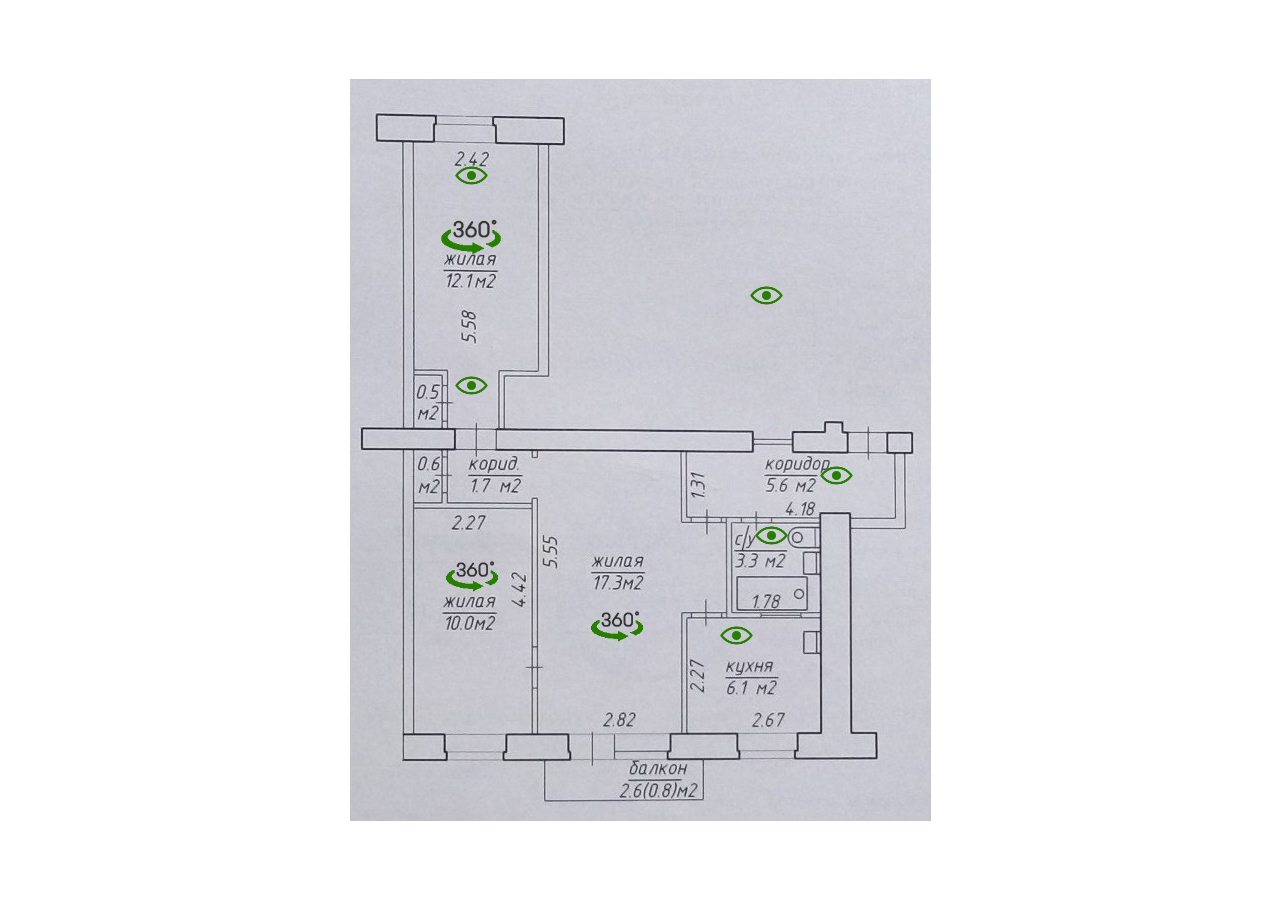
<file: index.html>
﻿<!DOCTYPE html>
<html>
<head>
    <meta http-equiv="Content-Type" content="text/html; charset=utf-8">
    <title>План квартиры</title>
    <link href="styles.css" rel="stylesheet" type="text/css" media="all"/>
</head>
<body>

    <div id="mainImage" class="centeredImage">
        <img src="photo/1.jpg" />
        <a href="http://photosynth.net/preview/view/79027d31-35a5-4488-9b17-ddb88374dc59" id="updatedRoom" title="Панорама комнаты с евроремонтом"><img src="360_icon.png" style=" position: absolute;  top: 138px; left: 90px; height: 38px;" class="activeImage" /></a>
        <a href="http://photosynth.net/preview/view/3bc888a1-1a7b-4679-87a9-68c875fb4fa6" id="smallRoom" title="Панорама комнаты"><img src="360_icon.png" style=" position: absolute;  top: 480px; left: 95px;" class="activeImage" /></a>
        <a href="http://photosynth.net/preview/view/ec8c8973-3af0-490a-82e0-374998fcf8e6" id="centralRoom" title="Панорама центральной комнаты"><img src="360_icon.png" style=" position: absolute;  top: 530px; left: 240px;" class="activeImage" /></a>
        <a href="corridor.html" id="corridor" title="Коридор"><img src="eye.png" style=" position: absolute;  top: 380px; left: 470px;" class="activeImage" /></a>
        <a href="bath.html" id="bath" title="Санузел"><img src="eye.png" style=" position: absolute;  top: 440px; left: 405px;" class="activeImage" /></a>
        <a href="kitchen.html" id="kitchen" title="Кухня"><img src="eye.png" style=" position: absolute;  top: 540px; left: 370px;" class="activeImage" /></a>
        <a href="updated.html" id="updated" title="Комната с евроремонтом"><img src="eye.png" style=" position: absolute;  top: 80px; left: 105px;" class="activeImage" /></a>
        <a href="updated-door.html" id="updated-door" title="Комната с евроремонтом"><img src="eye.png" style=" position: absolute;  top: 290px; left: 105px;" class="activeImage" /></a>
        <a href="out.html" id="updated-door" title="Экстерьер"><img src="eye.png" style=" position: absolute;  top: 200px; left: 400px;" class="activeImage" /></a>
    </div>

<!-- Yandex.Metrika counter -->
<script src="//mc.yandex.ru/metrika/watch.js" type="text/javascript"></script>
<script type="text/javascript">
try { var yaCounter24251029 = new Ya.Metrika({id:24251029,
          webvisor:true,
          clickmap:true,
          trackLinks:true,
          accurateTrackBounce:true});
} catch(e) { }
</script>
<noscript><div><img src="//mc.yandex.ru/watch/24251029" style="position:absolute; left:-9999px;" alt="" /></div></noscript>
<!-- /Yandex.Metrika counter -->

</body>
</html>
</file>
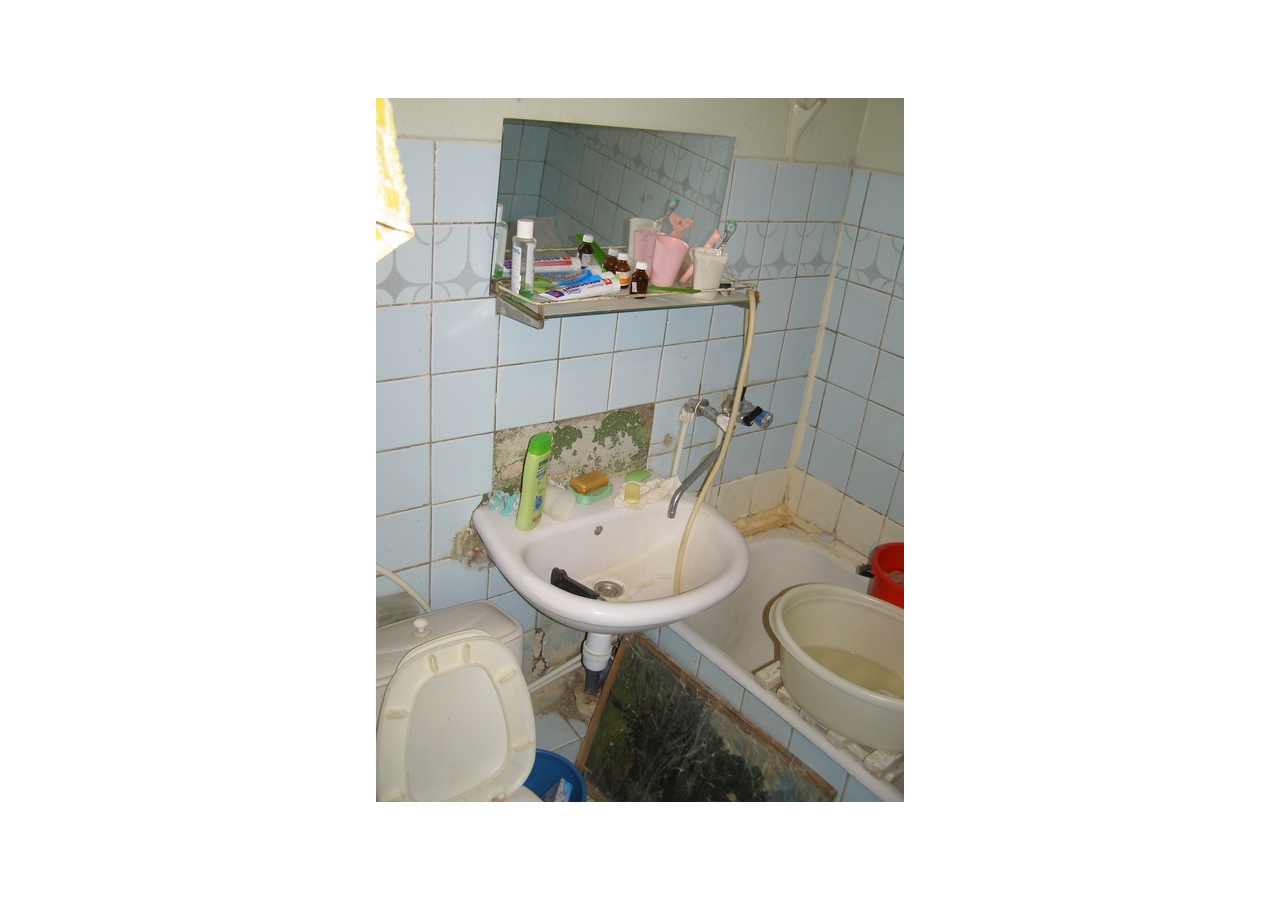
<file: bath.html>
﻿<!DOCTYPE html>
<html>
<head>
    <meta http-equiv="Content-Type" content="text/html; charset=utf-8">
    <title>Ванная комната</title>
    <link href="styles.css" rel="stylesheet" type="text/css" media="all"/>
</head>
<body>

    <div class="centeredImage" style="width: 528px; height: 704px;">
        <img src="photo/bath.jpg" />
    </div>

<!-- Yandex.Metrika counter -->
<script src="//mc.yandex.ru/metrika/watch.js" type="text/javascript"></script>
<script type="text/javascript">
try { var yaCounter24251029 = new Ya.Metrika({id:24251029,
          webvisor:true,
          clickmap:true,
          trackLinks:true,
          accurateTrackBounce:true});
} catch(e) { }
</script>
<noscript><div><img src="//mc.yandex.ru/watch/24251029" style="position:absolute; left:-9999px;" alt="" /></div></noscript>
<!-- /Yandex.Metrika counter -->

</body>
</html>
</file>
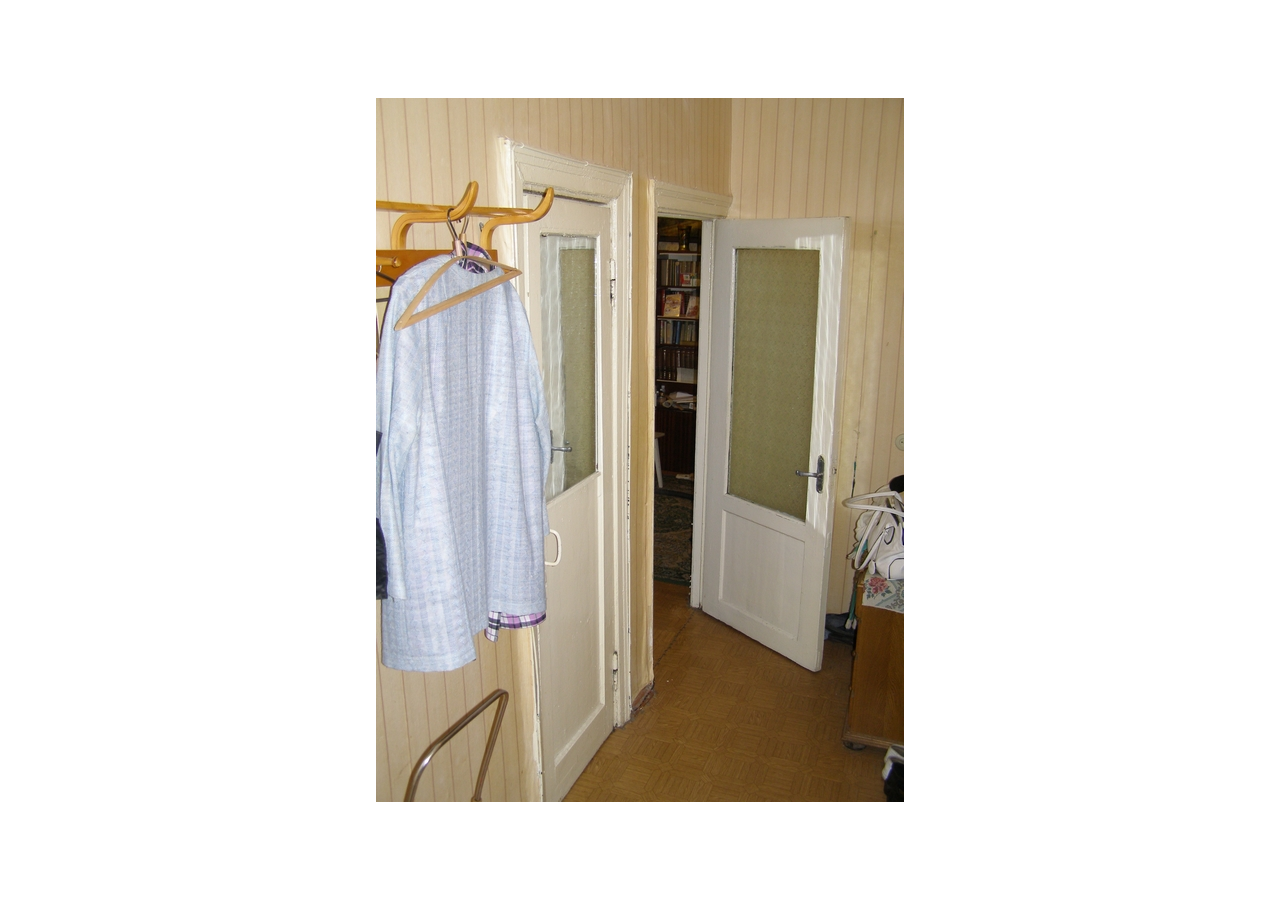
<file: corridor.html>
﻿<!DOCTYPE html>
<html>
<head>
    <meta http-equiv="Content-Type" content="text/html; charset=utf-8">
    <title>Коридор</title>
    <link href="styles.css" rel="stylesheet" type="text/css" media="all"/>
</head>
<body>

    <div class="centeredImage" style="width: 528px; height: 704px;">
        <img src="photo/corridor.jpg" />
    </div>

<!-- Yandex.Metrika counter -->
<script src="//mc.yandex.ru/metrika/watch.js" type="text/javascript"></script>
<script type="text/javascript">
try { var yaCounter24251029 = new Ya.Metrika({id:24251029,
          webvisor:true,
          clickmap:true,
          trackLinks:true,
          accurateTrackBounce:true});
} catch(e) { }
</script>
<noscript><div><img src="//mc.yandex.ru/watch/24251029" style="position:absolute; left:-9999px;" alt="" /></div></noscript>
<!-- /Yandex.Metrika counter -->

</body>
</html>
</file>
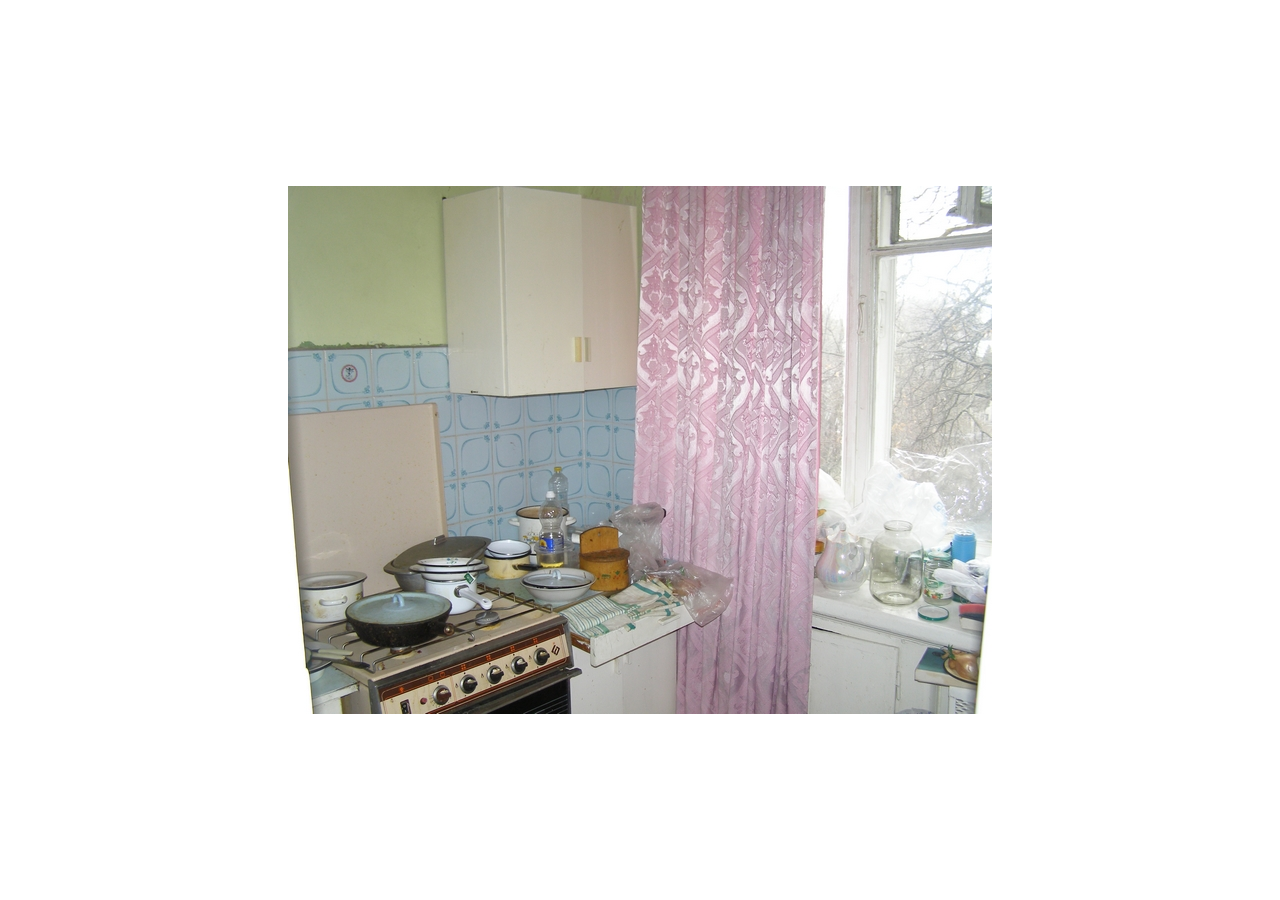
<file: kitchen.html>
﻿<!DOCTYPE html>
<html>
<head>
    <meta http-equiv="Content-Type" content="text/html; charset=utf-8">
    <title>Кухня</title>
    <link href="styles.css" rel="stylesheet" type="text/css" media="all"/>
</head>
<body>

    <div class="centeredImage" style="width: 704px; height: 528px; ">
        <img src="photo/kitchen.jpg" />
    </div>

<!-- Yandex.Metrika counter -->
<script src="//mc.yandex.ru/metrika/watch.js" type="text/javascript"></script>
<script type="text/javascript">
try { var yaCounter24251029 = new Ya.Metrika({id:24251029,
          webvisor:true,
          clickmap:true,
          trackLinks:true,
          accurateTrackBounce:true});
} catch(e) { }
</script>
<noscript><div><img src="//mc.yandex.ru/watch/24251029" style="position:absolute; left:-9999px;" alt="" /></div></noscript>
<!-- /Yandex.Metrika counter -->

</body>
</html>
</file>
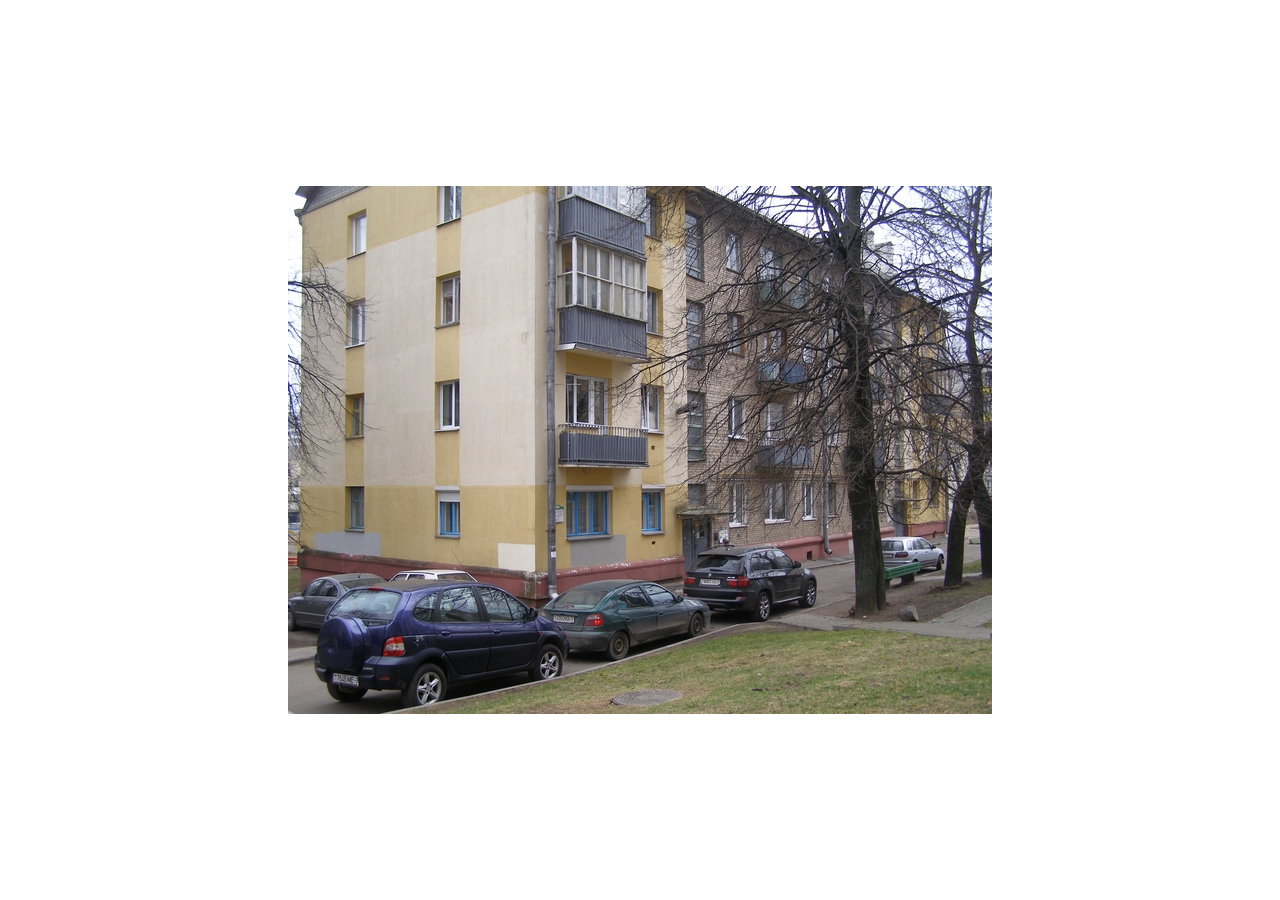
<file: out.html>
﻿<!DOCTYPE html>
<html>
<head>
    <meta http-equiv="Content-Type" content="text/html; charset=utf-8">
    <title>Экстерьер</title>
    <link href="styles.css" rel="stylesheet" type="text/css" media="all"/>
</head>
<body>

    <div class="centeredImage" style="width: 704px; height: 528px; ">
        <img src="photo/out.jpg" />
    </div>

<!-- Yandex.Metrika counter -->
<script src="//mc.yandex.ru/metrika/watch.js" type="text/javascript"></script>
<script type="text/javascript">
try { var yaCounter24251029 = new Ya.Metrika({id:24251029,
          webvisor:true,
          clickmap:true,
          trackLinks:true,
          accurateTrackBounce:true});
} catch(e) { }
</script>
<noscript><div><img src="//mc.yandex.ru/watch/24251029" style="position:absolute; left:-9999px;" alt="" /></div></noscript>
<!-- /Yandex.Metrika counter -->

</body>
</html>
</file>
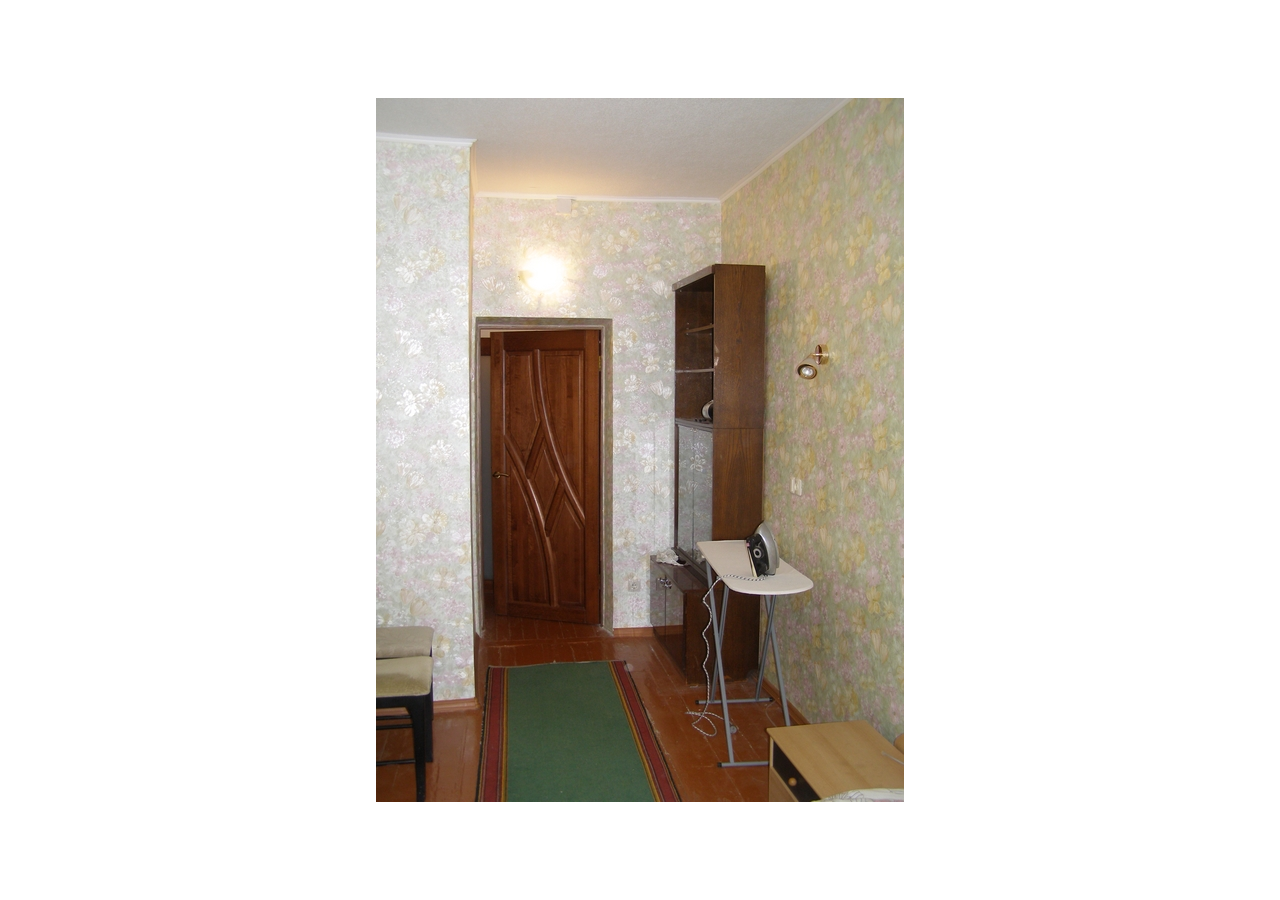
<file: updated-door.html>
﻿<!DOCTYPE html>
<html>
<head>
    <meta http-equiv="Content-Type" content="text/html; charset=utf-8">
    <title>Комната с евроремонтом</title>
    <link href="styles.css" rel="stylesheet" type="text/css" media="all"/>
</head>
<body>

    <div class="centeredImage" style="width: 528px; height: 704px;">
        <img src="photo/updated-door.jpg" />
    </div>

<!-- Yandex.Metrika counter -->
<script src="//mc.yandex.ru/metrika/watch.js" type="text/javascript"></script>
<script type="text/javascript">
try { var yaCounter24251029 = new Ya.Metrika({id:24251029,
          webvisor:true,
          clickmap:true,
          trackLinks:true,
          accurateTrackBounce:true});
} catch(e) { }
</script>
<noscript><div><img src="//mc.yandex.ru/watch/24251029" style="position:absolute; left:-9999px;" alt="" /></div></noscript>
<!-- /Yandex.Metrika counter -->

</body>
</html>
</file>
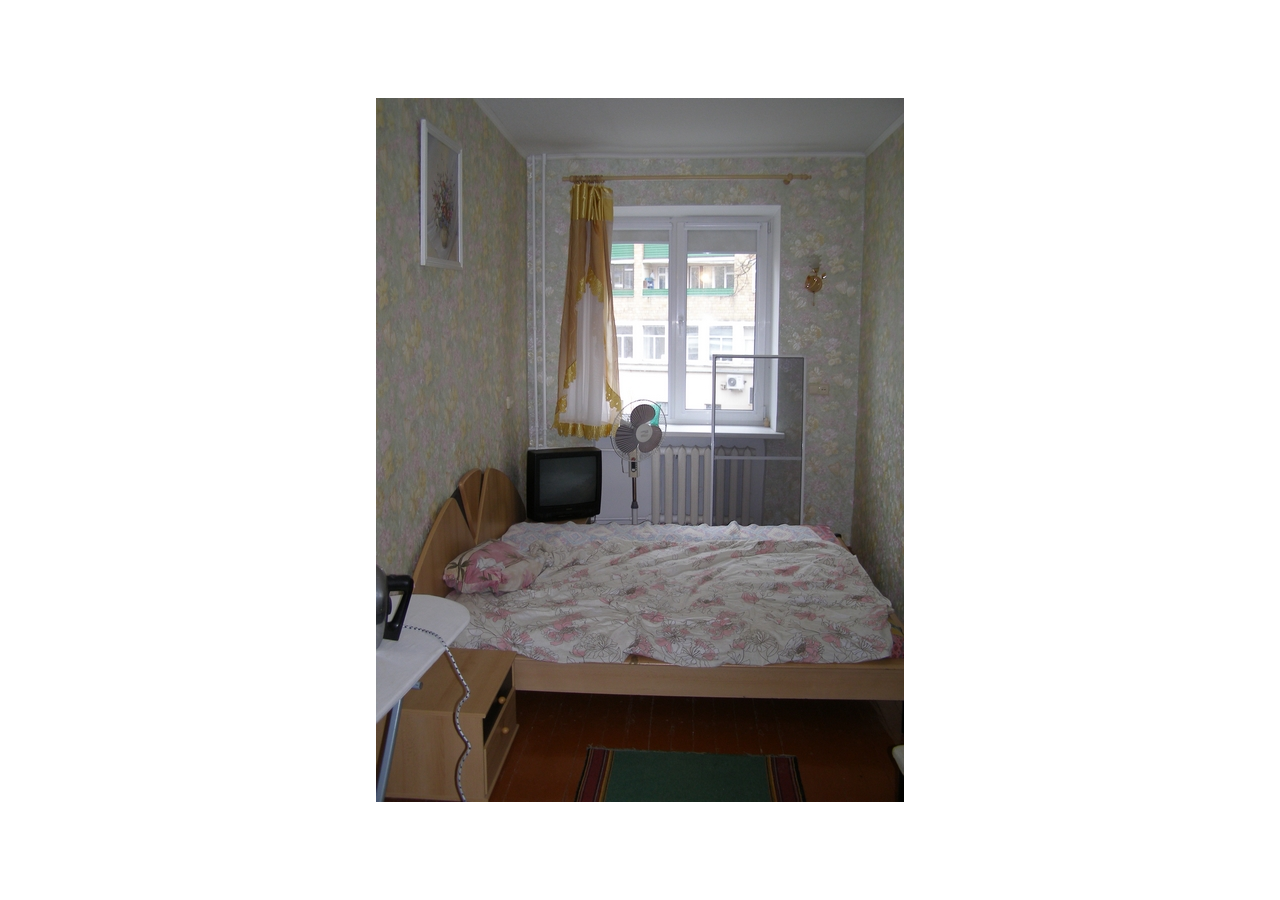
<file: updated.html>
﻿<!DOCTYPE html>
<html>
<head>
    <meta http-equiv="Content-Type" content="text/html; charset=utf-8">
    <title>Комната с евроремонтом</title>
    <link href="styles.css" rel="stylesheet" type="text/css" media="all"/>
</head>
<body>

    <div class="centeredImage" style="width: 528px; height: 704px;">
        <img src="photo/updated.jpg" />
    </div>

<!-- Yandex.Metrika counter -->
<script src="//mc.yandex.ru/metrika/watch.js" type="text/javascript"></script>
<script type="text/javascript">
try { var yaCounter24251029 = new Ya.Metrika({id:24251029,
          webvisor:true,
          clickmap:true,
          trackLinks:true,
          accurateTrackBounce:true});
} catch(e) { }
</script>
<noscript><div><img src="//mc.yandex.ru/watch/24251029" style="position:absolute; left:-9999px;" alt="" /></div></noscript>
<!-- /Yandex.Metrika counter -->

</body>
</html>
</file>
<file: styles.css>
html, body {
    height: 100%;
    padding: 0px;
    margin: 0px;
}

/*IE is IE*/
a, img {
    border:none;
}

.centeredImage {
    margin:auto;
    position: absolute;
    top: 0;
    left: 0;
    bottom: 0;
    right: 0;
}

#mainImage {
    width: 581px;
    height: 742px;
}

.activeImage {
    cursor: pointer;
    height: 33px;
    -webkit-transition: all 0.3s ease;
    -moz-transition: all 0.3s ease;
    -o-transition: all 0.3s ease;
    -ms-transition: all 0.3s ease;
    transition: all 0.3s ease;
}

    .activeImage:hover {
        cursor: pointer;
        transform: scale(1.5);
        -ms-transform: scale(1.5); /* IE 9 */
        -moz-transform: scale(1.5); /* Firefox */
        -webkit-transform: scale(1.5); /* Safari and Chrome */
        -o-transform: scale(1.5); /* Opera */
    }
</file>
